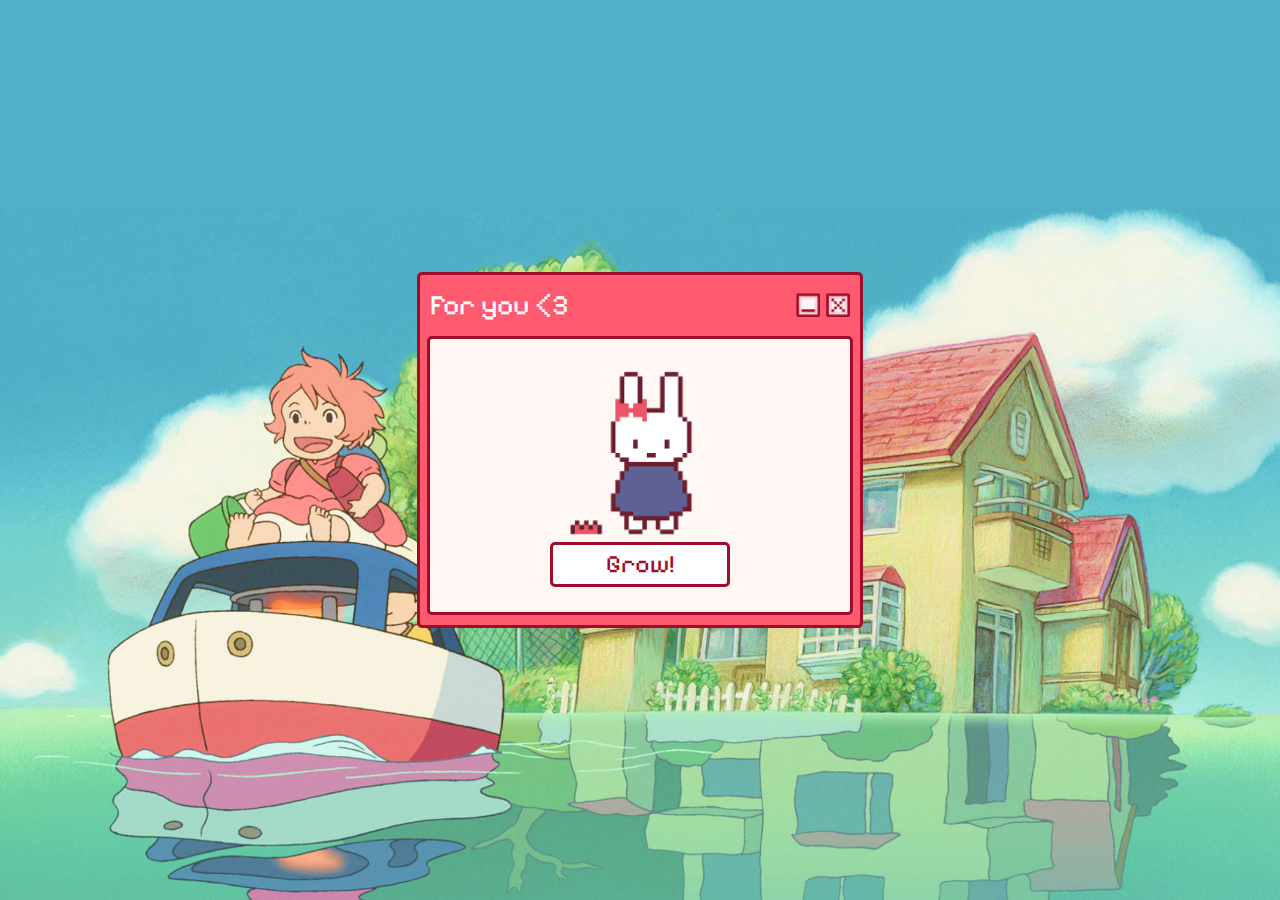
<file: For-You-<3/index.html>
<!DOCTYPE html>
<html lang="en">
<head>
  <meta charset="UTF-8">
  <meta name="viewport" content="width=device-width, initial-scale=1">
  
  <title>For you &lt;3</title>
  
  <link rel="icon" type="image/png" href="./assets/favicon.png" sizes="32x32">
  
  <link rel="stylesheet" href="style.css">
  
  <link rel="preconnect" href="https://fonts.googleapis.com">
  <link rel="preconnect" href="https://fonts.gstatic.com" crossorigin>
  <link href="https://fonts.googleapis.com/css2?family=Pixelify+Sans:wght@400;500;600&display=swap" rel="stylesheet">
</head>
<body>
  <div class="container">
    <header>
      <h1>For you &lt;3</h1>
      
      <div class="shrink-close-icons">
        <img src="./assets/shrink-icon.png" alt="Shrink Icon" class="shrink-icon" />
        <img src="./assets/close-icon.png" alt="Close Icon" class="shrink-icon" />
      </div> 
    </header>
    
    <div class="inner-container">
      <div class="image-content"></div>
      
      <button id="main-button">Grow!</button>
      
      <div class="final-message">Have a good day!</div>
    </div>
  </div>

  <script src="index.js"></script>
</body>
</html>
</file>
<file: For-You-<3/style.css>
/* Customization Variables */
:root {
    /* Colors */
    --color-page-background: #50AFC9;
    --color-main-container-background: #FF5B70;
    --color-inner-container-background: #FFF7F4;
    --color-border: #9E0E2B;
    --color-button-background: #FFF;
    --color-heading-text: #FFF;
    --color-button-text: #9E0E2B;
    --color-message-text: #9E0E2B;
    
    /* Images */
    --image-path-background: url('assets/main-bg.png');
    --image-path-content: url('assets/image-content/image-1.png');
    
    /* Fonts */
    --font-family-main: "Pixelify Sans", sans-serif;
    --font-size-large: 1.75rem;
    --font-size-medium: 1.5635rem;
    
    /* Border Radius */
    --border-radius: 0.31269rem;
    
    /* Border Width */
    --border-width-main: 3px;
    --border-width-inner: 3.413px;
    
    /* Spacing */
    --padding-container: 0.62538rem;
    --gap-icons: 0.375rem;
    --gap-button: 0.58369rem;
  }
  
  /* Base styles */
  body {
    margin: 0;
    padding: 0;
    min-height: 100vh;
    display: flex;
    justify-content: center;
    align-items: center;
    background: var(--color-page-background) var(--image-path-background) bottom center no-repeat;
    background-size: 100% auto; /* Desktop view */
  }
  
  h1 { 
    color: var(--color-heading-text);
    font-family: var(--font-family-main);
    font-size: var(--font-size-large);
    font-weight: 400;
    font-style: normal;
    line-height: normal;
  }
  
  /* Container styles */
  .container {
    position: relative;
    width: 420px;
    aspect-ratio: 420 / 330;
    border: var(--border-width-main) solid var(--color-border);
    border-radius: var(--border-radius);
    background: var(--color-main-container-background);
    display: flex;
    flex-direction: column;
    justify-content: space-between;
    align-items: center;
    overflow: hidden;
    padding: var(--padding-container);
  }
  
  /* Inner container */
  .inner-container {
    position: relative;
    width: 100%;
    aspect-ratio: 430 / 280;
    border: var(--border-width-inner) solid var(--color-border);
    border-radius: var(--border-radius);
    background: var(--color-inner-container-background);
    display: flex;
    flex-direction: column;
    justify-content: center;
    align-items: center;
    overflow: hidden;
  }
  
  /* Header */
  header {
    display: flex;
    flex-direction: row;
    justify-content: space-between;
    align-items: center;
    width: 100%;
    height: 12%;
    text-align: center;
    box-sizing: border-box;
    margin: 0;
    padding: 0;
  }
  
  /* Shrink Close Icons */
  .shrink-close-icons {
    display: flex;
    align-items: center;
    gap: var(--gap-icons);
  }
  
  /* Icons */
  .shrink-icon {
    width: 24px;
    height: 24px;
    object-fit: cover;
    border-radius: 2px;
    opacity: 1;
    transition: opacity 0.2s ease-in-out;
  }
  
  /* Image Content */
  .image-content {
    position: relative;
    height: 65%;
    aspect-ratio: 142.5 / 171;
    display: flex;
    flex-direction: column;
    justify-content: flex-start;
    align-items: center;
    background: var(--image-path-content) no-repeat center;
    background-size: contain;
    transition: opacity 0.5s ease;
    opacity: 1;
  }
  
  /* Main Button */
  #main-button {
    position: relative;
    height: 16.5%;
    aspect-ratio: 175 / 44;
    display: flex;
    justify-content: center;
    align-items: center;
    gap: var(--gap-button);
    border: var(--border-width-inner) solid var(--color-border);
    border-radius: var(--border-radius);
    background: var(--color-button-background);
    color: var(--color-button-text);
    text-align: center;
    font-family: var(--font-family-main);
    font-size: var(--font-size-medium);
    font-weight: 400;
    font-style: normal;
    line-height: normal;
    transition: transform 0.2s ease;
  }
  
  #main-button:hover {
    transform: scale(1.05);
  }
  
  .final-message {
    display: none; /* Hide it initially */
    color: var(--color-message-text);
    text-align: center;
    font-family: var(--font-family-main);
    font-size: var(--font-size-large);
    font-style: normal;
    font-weight: 400;
    line-height: normal;
    margin-top: 4px;
  }
  
  /* Responsive Styles for Mobile */
  @media (max-width: 768px) {
    body {
      background-size: cover;
      background-position: bottom center;
    }
  
    .container {
      margin: 1rem;
    }
  
    h1 {
      font-size: calc(var(--font-size-large) - 0.25rem);
    }
  }
</file>
